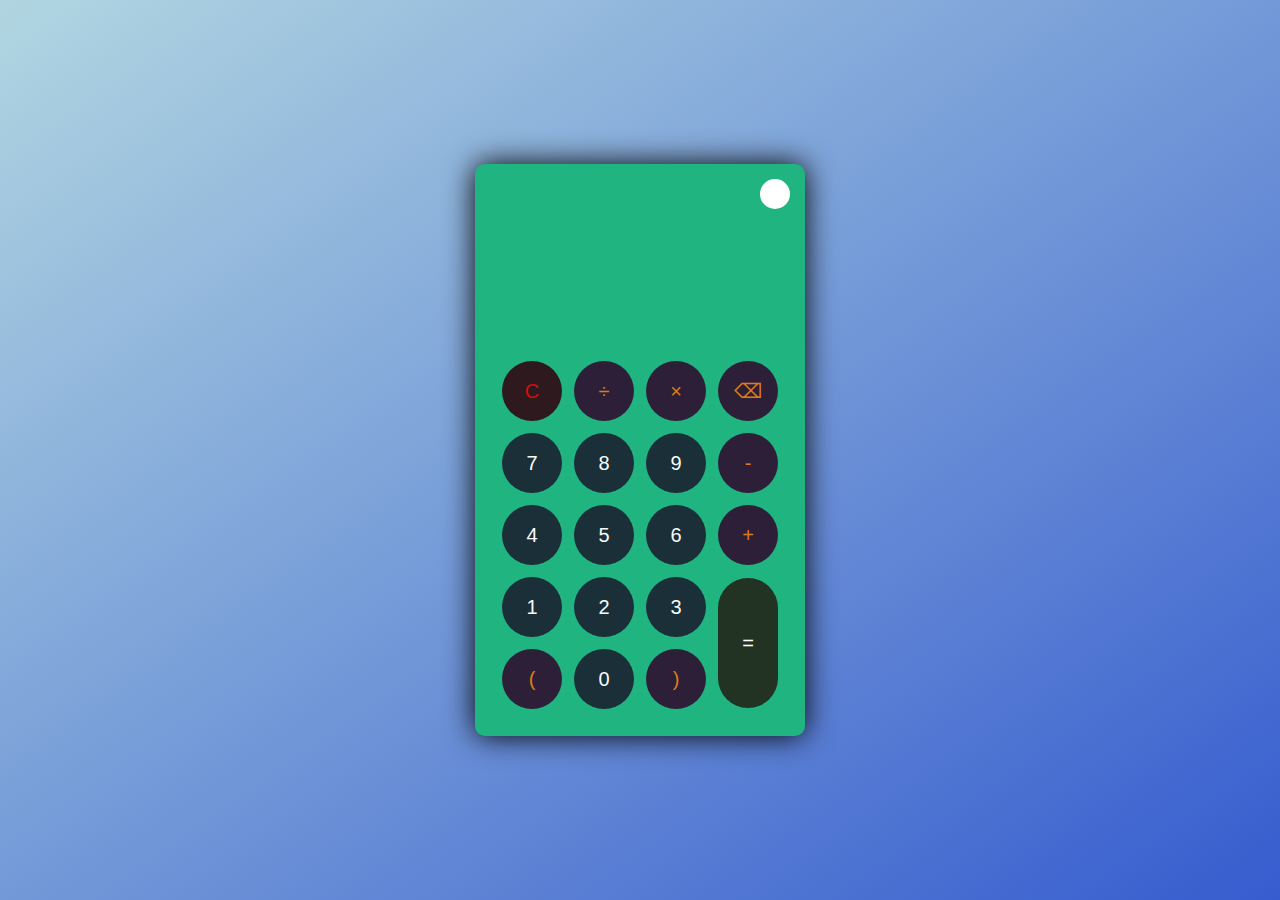
<file: Simple React App/index.html>
<!DOCTYPE html>
<html lang="en">
<head>
    <meta charset="UTF-8">
    <meta http-equiv="X-UA-Compatible" content="IE=edge">
    <meta name="viewport" content="width=device-width, initial-scale=1.0">
    <link rel="stylesheet" href="index.css">
    <title>Simple calculator</title>
</head>
<body>
    <div class="container">
        <div class="calculator dark">
            <div class="theme-toggler active">
                <i class="toggler-icon"></i>
            </div>
            <div class="display-screen">
                <div id="display"></div>
            </div>
            <div class="buttons">
                <table>
                    <tr>
                        <td><button class="btn-operator" id="clear">C</button></td>
                        <td><button class="btn-operator" id="/">&divide;</button></td>
                        <td><button class="btn-operator" id="*">&times;</button></td>
                        <td><button class="btn-operator" id="backspace">⌫</button></td>
                    </tr>
                    <tr>
                        <td><button class="btn-number" id="7">7</button></td>
                        <td><button class="btn-number" id="8">8</button></td>
                        <td><button class="btn-number" id="9">9</button></td>
                        <td><button class="btn-operator" id="-">-</button></td>
                    </tr>
                    <tr>
                        <td><button class="btn-number" id="4">4</button></td>
                        <td><button class="btn-number" id="5">5</button></td>
                        <td><button class="btn-number" id="6">6</button></td>
                        <td><button class="btn-operator" id="+">+</button></td>
                    </tr>
                    <tr>
                        <td><button class="btn-number" id="1">1</button></td>
                        <td><button class="btn-number" id="2">2</button></td>
                        <td><button class="btn-number" id="3">3</button></td>
                        <td rowspan="2"><button class="btn-equal" id="equal">=</button></td>
                    </tr>
                      <tr>
                        <td><button class="btn-operator" id="(">(</button></td>
                        <td><button class="btn-number" id="0">0</button></td>
                        <td><button class="btn-operator" id=")">)</button></td>
                    </tr>
                </table>
            </div>
        </div>
    </div>
    <script src="App.js"></script>
</body>
</html>
</file>
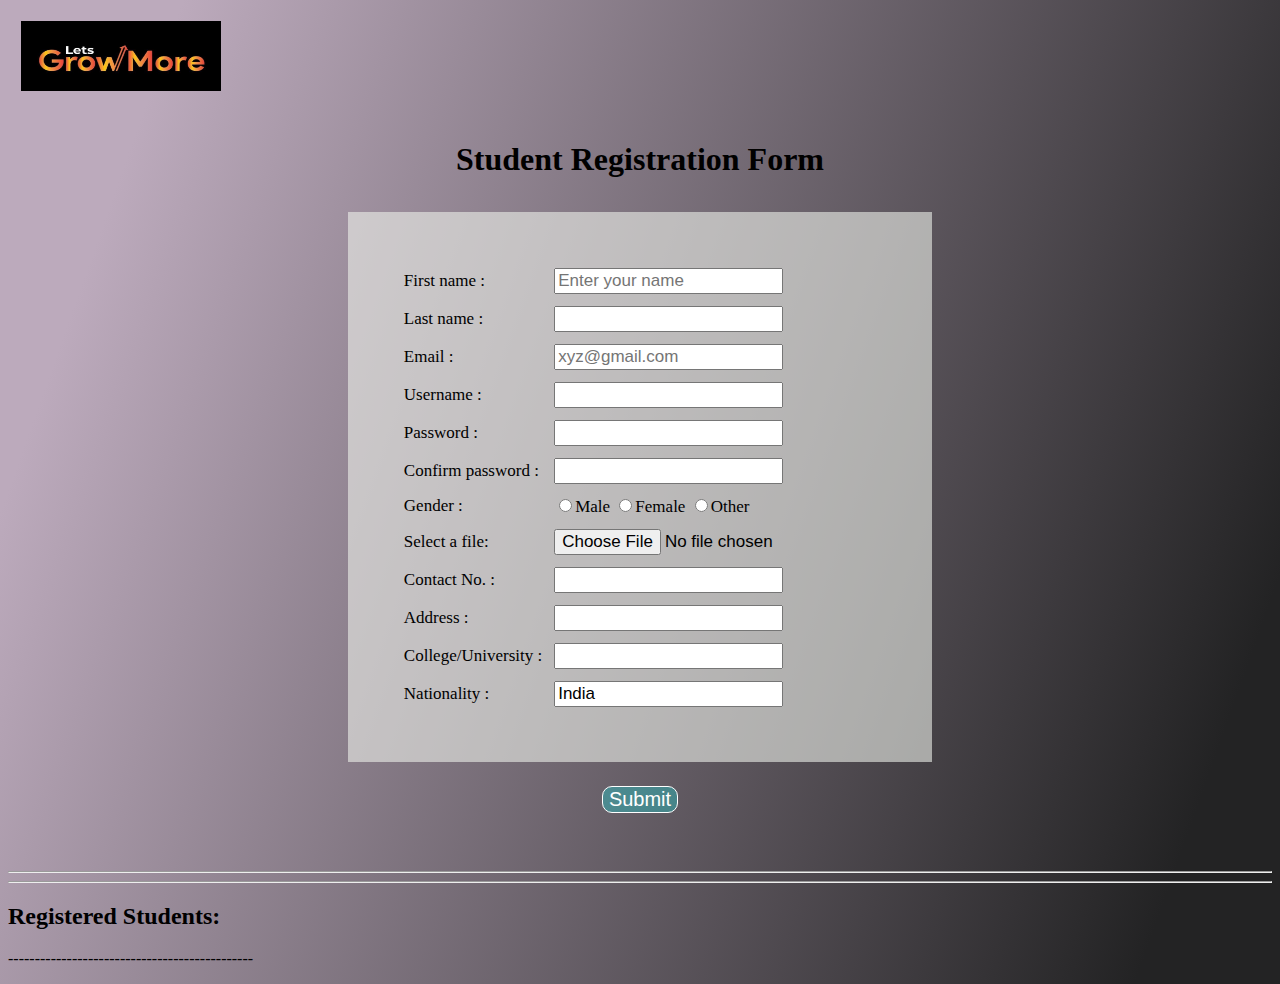
<file: Student-Registration-Form/index.html>
<!DOCTYPE html>
<html lang="en">
  <head>
    <meta charset="UTF-8" />
    <meta http-equiv="X-UA-Compatible" content="IE=edge" />
    <meta name="viewport" content="width=device-width, initial-scale=1.0" />
    <title>Registration Form</title>
    <link rel="stylesheet" href="style.css" />
  </head>
  <body>
    <div class="head">
      <img src="lgp.png" alt="Lets Grow More">
    </div>
    <div class="form">
      <h1>Student Registration Form</h1>
      <form action="#" class="form">
        <table align="center" cellpadding="5">
          <tr>
            <td>First name :</td>
            <td>
              <input class="first-name" type="text" value="" placeholder="Enter your name"/>
            </td>
          </tr>
          <tr>
            <td>Last name :</td>
            <td>
              <input class="last-name" type="text" value="" />
            </td>
          </tr>
          <tr>
            <td>Email :</td>
            <td>
              <input class="email" type="email" placeholder="xyz@gmail.com" />
            </td>
          </tr>
          <tr>
            <td>Username :</td>
            <td><input class="username" type="text" /></td>
          </tr>
          <tr>
            <td>Password :</td>
            <td><input class="password" type="password" /></td>
          </tr>
          <tr>
            <td>Confirm password :</td>
            <td><input class="password" type="password" /></td>
          </tr>
          <tr>
            <td>Gender :</td>
            <td>
              <input type="radio" name="gender" value="Male" />Male
              <input type="radio" name="gender" value="Female" />Female
              <input type="radio" name="gender" value="Other" />Other
            </td>
          </tr>
          <tr>
            <td>Select a file:</td>
            <td><input type="file" class="image" id="myfile" name="myfile" value="file"></td>
          </tr>
          <tr>
            <td>Contact No. :</td>
            <td><input class="contact" type="number" /></td>
          </tr>
          <tr>
            <td>Address :</td>
            <td>
              <input class="address" type="text" />
            </td>
          </tr>
          <tr>
            <td>College/University :</td>
            <td><input class="college" type="text" /></td>
          </tr>
          <tr>
            <td>Nationality :</td>
            <td><input class="nationality" value="India" /></td>
          </tr>
        </table>
        <div class="btn">
          <button class="button" type="submit" onclick="">Submit</button>
        </div>
      </form>
    </div>
    <hr />
    <hr />
    <h2>Registered Students:</h2>
    <p>----------------------------------------------</p>
    <div class="registered"></div>
    <script src="index.js"></script>
  </body>
</html>
</file>
<file: Simple React App/index.css>
* {
    padding: 0;
    margin: 0;
    box-sizing: border-box;
    outline: 0;
    transition: all 0.5s ease;
}

body {
    font-family: sans-serif;
}

a {
    text-decoration: none;
    color: #fff;
}

body {
    background-image: linear-gradient( to bottom right, rgb(177, 214, 225),rgb(54, 92, 207));
}

.container {
    height: 100vh;
    width: 100vw;
    display: grid;
    place-items: center;
}

.calculator {
    position: relative;
    height: auto;
    width: auto;
    padding: 20px;
    border-radius: 10px;
    box-shadow: 0 0 30px #000;
}

.theme-toggler {
    position: absolute;
    top: 30px;
    right: 30px;
    color: #fff;
    cursor: pointer;
    z-index: 1;
}

.theme-toggler.active {
    color: #333;
    
}

.theme-toggler.active::before {
    background-color: #fff;
}

.theme-toggler::before {
    content: '';
    height: 30px;
    width: 30px;
    position: absolute;
    top: 50%;
    transform: translate(-50%, -50%);
    border-radius: 50%;
    background-color: #333;
    z-index: -1;
}

#display {
    margin: 0 10px;
    height: 150px;
    width: auto;
    max-width: 270px;
    display: flex;
    align-items: flex-end;
    justify-content: flex-end;
    font-size: 30px;
    margin-bottom: 20px;
    overflow-x: scroll;
  }

#display::-webkit-scrollbar {
    display: block;
    height: 3px;
}

button {
    height: 60px;
    width: 60px;
    border: 0;
    border-radius: 30px;
    margin: 5px;
    font-size: 20px;
    cursor: pointer;
    transition: all 200ms ease;
}

button:hover {
    transform: scale(1.1);
}

button#equal {
    height: 130px;
}

/* light theme */

.calculator {
    background-color: #fff;
}

.calculator #display {
    color: #a0ccd7;
}

.calculator button#clear {
    background-color: #ffd5d8;
    color: #fc4552;
}

.calculator button.btn-number {
    background-color: #c3eaff;
    color: #000000;
}

.calculator button.btn-operator {
    background-color: #ffd0fb;
    color: #f967f3;
  }
  
  .calculator button.btn-equal {
    background-color: #adf9e7;
    color: #000;
  }

  /* dark theme */

  .calculator.dark {
    background-color: #20b480;
  }

  .calculator.dark #display {
    color: #f8fafb;
  }

  .calculator.dark button#clear {
    background-color: #2d191e;
    color:rgb(209, 15, 15);
  }

  .calculator.dark button.btn-number {
    background-color: #1b2f38;
    color: #f8fafb;
  }

  .calculator.dark button.btn-operator {
    background-color: #2e1f39;
    color: #dc7e12;
  }
  
  .calculator.dark button.btn-equal {
    background-color: #223323;
    color: #ffffff;
  }
</file>
<file: Student-Registration-Form/style.css>
.head img {
    width: 200px;
    height: 70px;
    margin: 1%;
    
  }
  body {
    background-image: linear-gradient(
      109.6deg,
      rgb(188, 170, 188) 11.2%,      
      rgb(35, 35, 36) 91.1%
    );
  }
  .form {
    padding: 1%;
  }
  .form h1 {
    text-align: center;
  }
  .btn {
    text-align: center;
  }
  .btn button {
    font-size: 20px;
    margin: 2%;
    background: rgba(0, 255, 251, 0.267);
    border: 1px solid white;
    color: white;
    border-radius: 10px;
    font-size: 20px;
    font-weight: 100;
    cursor: pointer;
    transform: 0.4s;
    transition-duration: 300ms;
  }
  .btn button:hover {
    background: white;
    color: black;
    border: 1px solid rgba(18, 40, 241, 0.267);
  }
  .form table {
    padding: 4%;
    background: rgba(239, 241, 235, 0.598);
    font-size: 17px;
  }
  .form table input {
    font-size: 17px;
    transform: 0.4s;
    transition-duration: 300ms;
  }
  .form table input:hover {
    transform: scale(1.1);
  }
  .form table tr {
    margin: 1%;
  }
  .para {
    font-size: 20px;
  }
  .registered{  

  }
</file>
